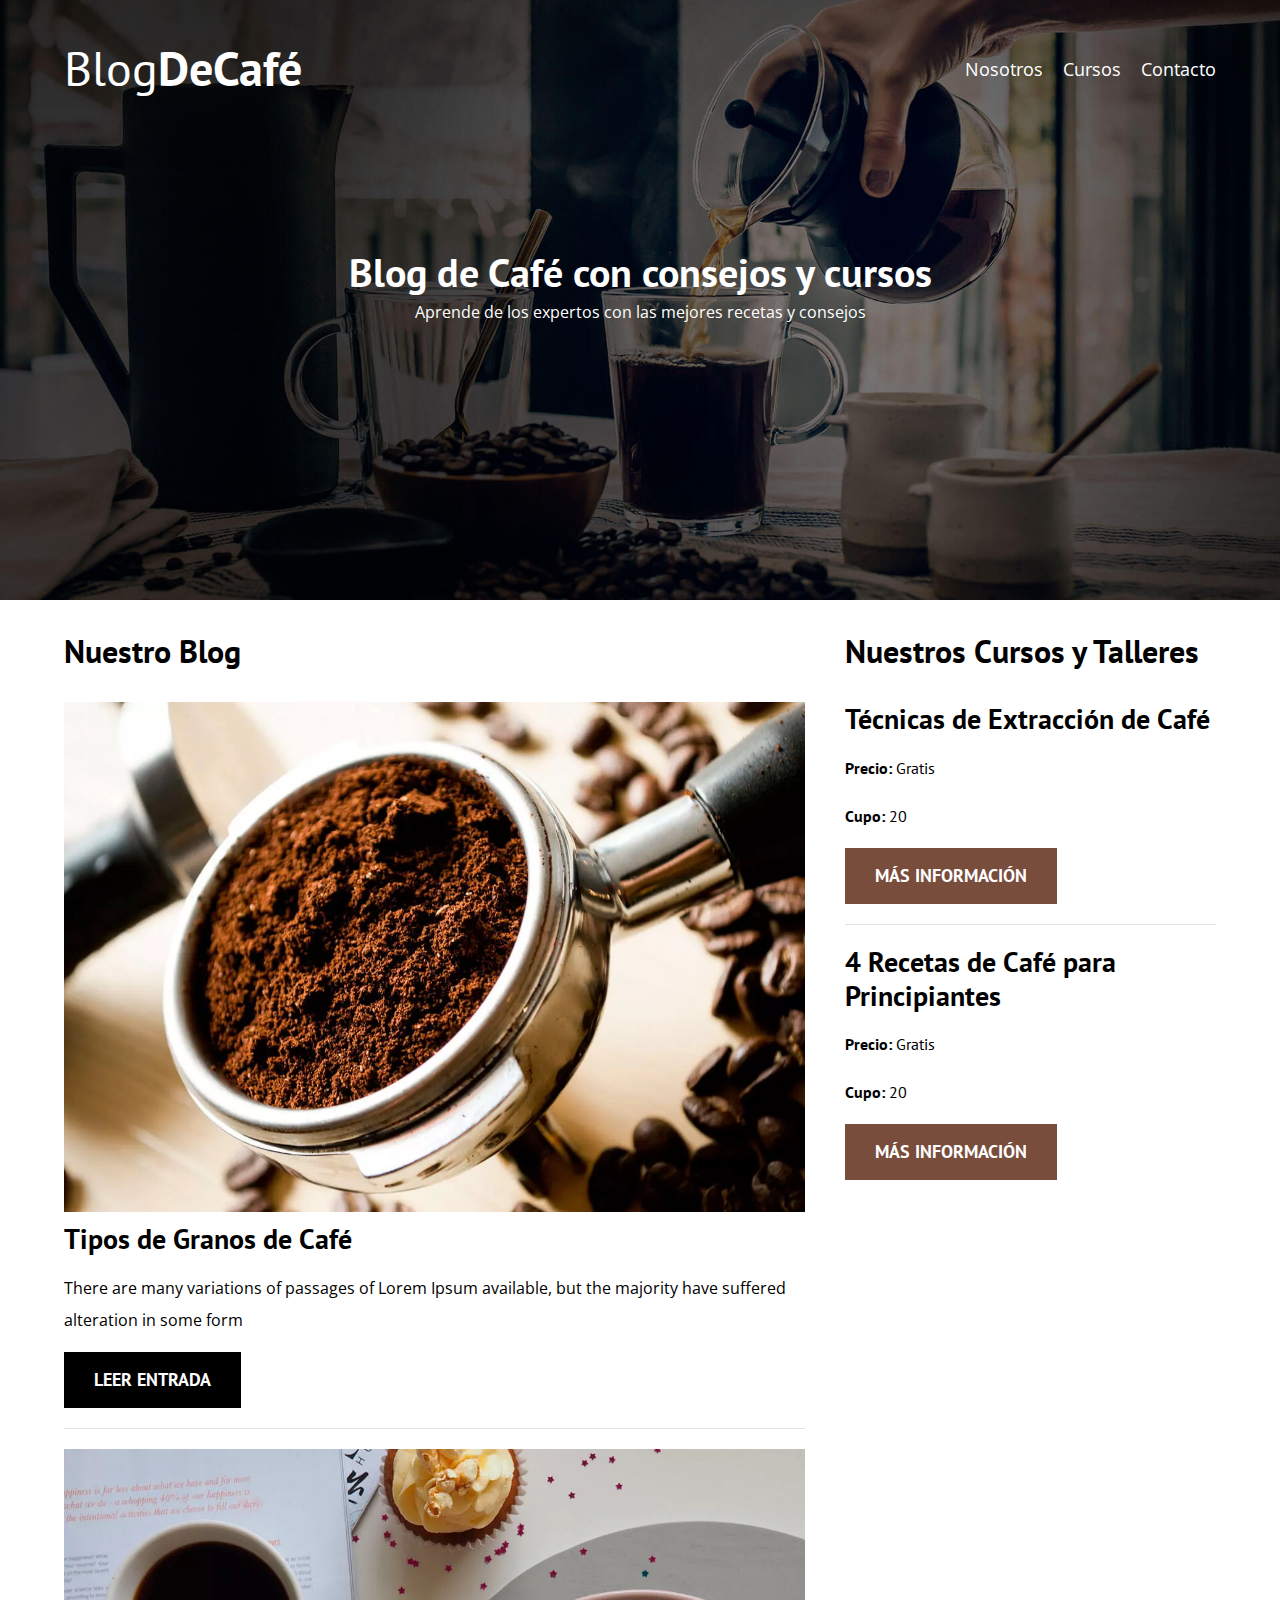
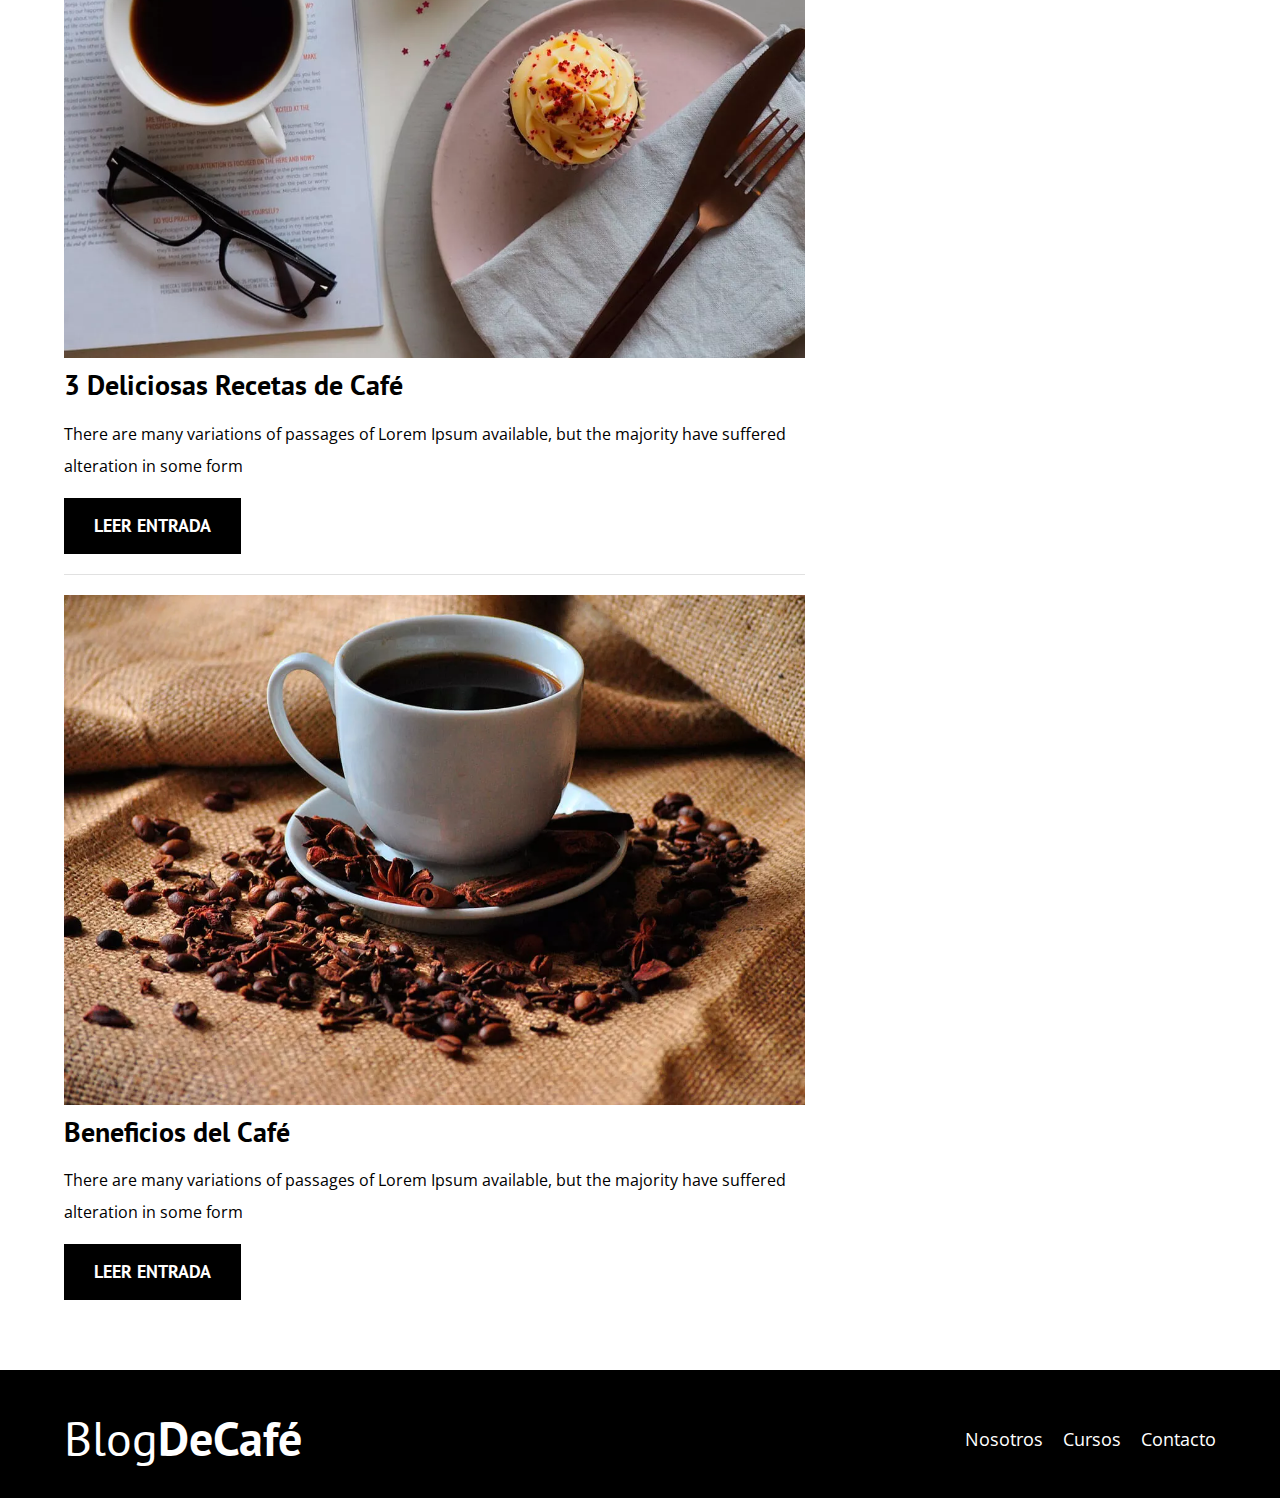
<file: blogdecafe_inicio/index.html>
<!DOCTYPE html>
<html lang="en">

<head>
    <meta charset="UTF-8">
    <meta http-equiv="X-UA-Compatible" content="IE=edge">
    <meta name="viewport" content="width=device-width, initial-scale=1.0">
    <title>BlogDeCafé</title>
    
    <link href="https://fonts.googleapis.com/css2?family=Open+Sans&family=PT+Sans:wght@400;700&display=swap"
        rel="stylesheet">


    <!--Preload-->

    <link rel="Preload" href="css/normalize.css" as="style">
    <link rel="stylesheet" href="css/normalize.css">

    <link rel="Preload" href= "css/style.css" as="style">
    <link rel="stylesheet" href="css/style.css">
   
</head>

<body>
    <header class="header">

        <div class="contenedor">
            <div class="barra">
                <a class="logo" href="index.html">
                    <h1 class="logo__nombre no-margin centrar-texto">Blog<span class="logo__bold">DeCafé</span></h1>
                </a>

                <nav class="navegacion">
                    <a href="nosotros.html" class="navegacion__enlace">Nosotros</a>
                    <a href="cursos.html" class="navegacion__enlace">Cursos</a>
                    <a href="contacto.html" class="navegacion__enlace">Contacto</a>
                </nav>

            </div>

        </div>

        <div class="header__texto">
            <h2 class="no-margin">Blog de Café con consejos y cursos</h2>
            <p class="no-margin"> Aprende de los expertos con las mejores recetas y consejos</p>

        </div>

    </header>

    <div class="contenedor contenido-principal">
        <main clas="blog">
            <h3>Nuestro Blog</h3>

            <article class="entrada">
                <div class="entrada__imagen">
                    <img loading="lazy" src="img/blog1.webp" alt="imagen blog">
                </div>
                <div class="entrada__contenido">
                    <h4 class="no-margin">Tipos de Granos de Café</h4>
                    <p>There are many variations of passages of Lorem Ipsum available, but the majority have suffered
                        alteration in some form</p>
                    <a href="entrada.html" class="boton boton--primario">Leer Entrada</a>
                </div>

            </article>

            <article class="entrada">
                <div class="entrada__imagen">
                    <img loading="lazy" src="img/blog2.webp" alt="imagen blog">
                </div>
                <div class="entrada__contenido">
                    <h4 class="no-margin">3 Deliciosas Recetas de Café</h4>
                    <p>There are many variations of passages of Lorem Ipsum available, but the majority have suffered
                        alteration in some form</p>
                    <a href="entrada.html" class="boton boton--primario">Leer Entrada</a>
                </div>

            </article>

            <article class="entrada">
                <div class="entrada__imagen">
                    <img loading="lazy" src="img/blog3.webp" alt="imagen blog">
                </div>
                <div class="entrada__contenido">
                    <h4 class="no-margin">Beneficios del Café</h4>
                    <p>There are many variations of passages of Lorem Ipsum available, but the majority have suffered
                        alteration in some form</p>
                    <a href="entrada.html" class="boton boton--primario">Leer Entrada</a>
                </div>

            </article>

        </main>
        <aside class="sidebar">
            <h3>Nuestros Cursos y Talleres </h3>
            <ul class="cursos no-padding">
                <li class="widget-curso">
                    <h4 class="no-margin">Técnicas de Extracción de Café </h4>
                    <p class="widget-curso__label">Precio:
                        <span class="widget-curso__info">Gratis</span>
                    </p>
                    <p class="widget-curso__label">Cupo:
                        <span class="widget-curso__info">20</span>
                    </p>
                    <a href="entrada.html" class="boton boton--secundario">Más Información</a>

                </li>

                <li class="widget-curso">
                    <h4 class="no-margin">4 Recetas de Café para Principiantes</h4>
                    <p class="widget-curso__label">Precio:
                        <span class="widget-curso__info">Gratis</span>
                    </p>
                    <p class="widget-curso__label">Cupo:
                        <span class="widget-curso__info">20</span>
                    </p>
                    <a href="entrada.html" class="boton boton--secundario">Más Información</a>

                </li>

            </ul>


        </aside>
    </div>

</body>

<footer class="footer">

    <div class="contenedor">
        <div class="barra">
            <a class="logo" href="index.html">
                <h1 class="logo__nombre no-margin centrar-texto">Blog<span class="logo__bold">DeCafé</span></h1>
            </a>

            <nav class="navegacion">
                <a href="nosotros.html" class="navegacion__enlace">Nosotros</a>
                <a href="cursos.html" class="navegacion__enlace">Cursos</a>
                <a href="contacto.html" class="navegacion__enlace">Contacto</a>
            </nav>

        </div>

    </div>




</footer>

</html
</file>
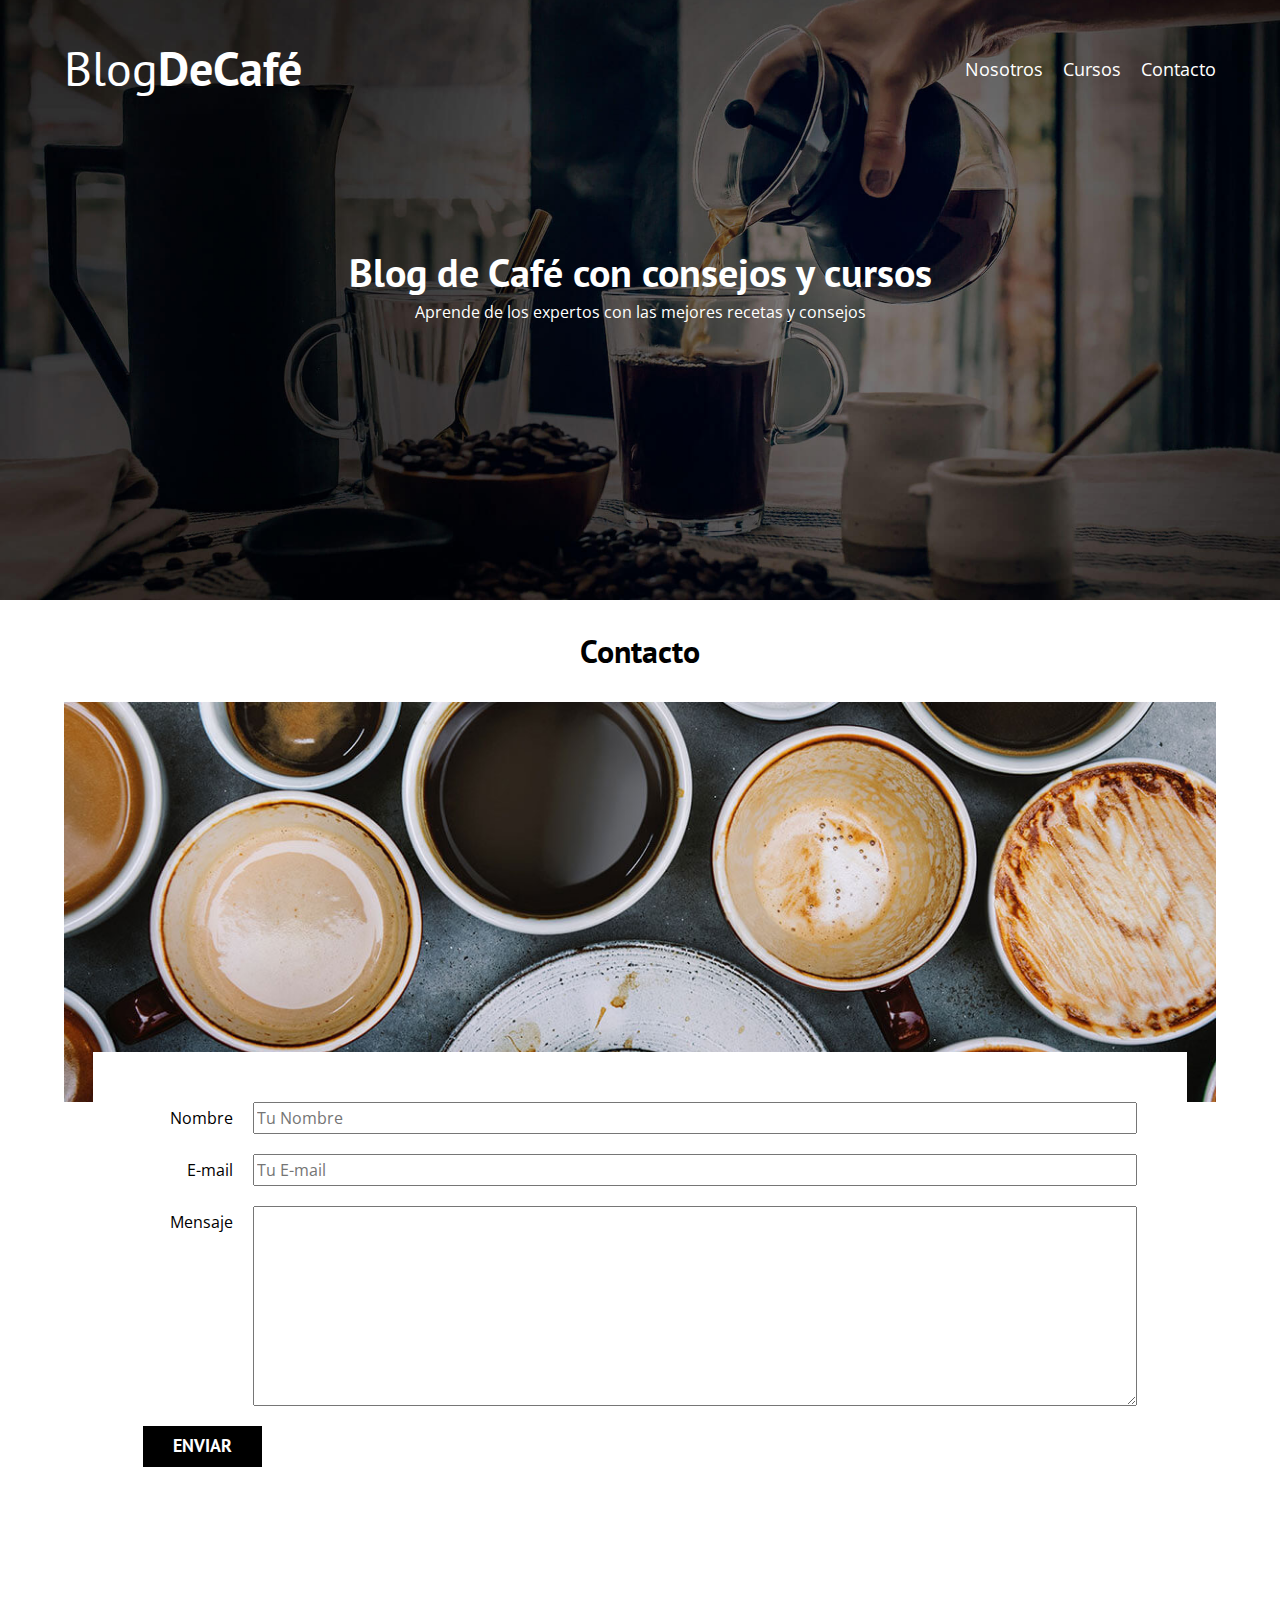
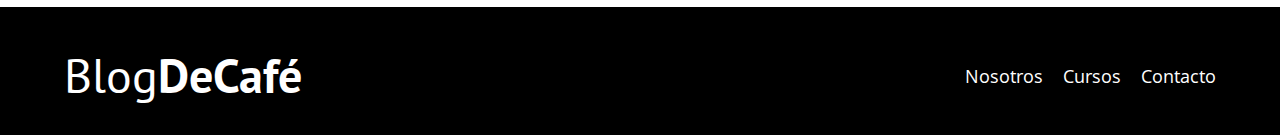
<file: blogdecafe_inicio/contacto.html>
<!DOCTYPE html>
<html lang="en">

<head>
    <meta charset="UTF-8">
    <meta http-equiv="X-UA-Compatible" content="IE=edge">
    <meta name="viewport" content="width=device-width, initial-scale=1.0">
    <title>BlogDeCafé</title>
    <link rel="stylesheet" href="css/normalize.css">
    <link href="https://fonts.googleapis.com/css2?family=Open+Sans&family=PT+Sans:wght@400;700&display=swap"
        rel="stylesheet">
    <link rel="stylesheet" href="css/style.css">
</head>

<body>
    <header class="header">

        <div class="contenedor">
            <div class="barra">
                <a class="logo" href="index.html">
                    <h1 class="logo__nombre no-margin centrar-texto">Blog<span class="logo__bold">DeCafé</span></h1>
                </a>

                <nav class="navegacion">
                    <a href="nosotros.html" class="navegacion__enlace">Nosotros</a>
                    <a href="cursos.html" class="navegacion__enlace">Cursos</a>
                    <a href="contacto.html" class="navegacion__enlace">Contacto</a>
                </nav>

            </div>

        </div>

        <div class="header__texto">
            <h2 class="no-margin">Blog de Café con consejos y cursos</h2>
            <p class="no-margin"> Aprende de los expertos con las mejores recetas y consejos</p>

        </div>

    </header>

    <main class="contenedor">
        <h3 class="centrar-texto">Contacto</h3>

        <div class="contacto-bg"></div>

        <form class="formulario">

            <div class="campo">
                <label class="campo__label" for="nombre">Nombre</label>

                <input class="campo__field"
                       type="text"
                       placeholder="Tu Nombre" 
                       id="nombre">
            </div>

            <div class="campo">
                <label class="campo__label" for="email">E-mail</label>
                <input class="campo__field"
                       type="email" 
                       placeholder="Tu E-mail" 
                       id="email">
            </div>

            <div class="campo">
                <label class="campo__label" for="mensaje">Mensaje</label>
                <textarea
                    class="campo__field campo__field--textarea" 
                    id="mensaje">
                </textarea>
            </div>

            <div class="campo">
                <input type="submit" value="Enviar" class="boton boton--primario">
            </div>



        </form>


    </main>


</body>

<footer class="footer">

    <div class="contenedor">
        <div class="barra">
            <a class="logo" href="index.html">
                <h1 class="logo__nombre no-margin centrar-texto">Blog<span class="logo__bold">DeCafé</span></h1>
            </a>

            <nav class="navegacion">
                <a href="nosotros.html" class="navegacion__enlace">Nosotros</a>
                <a href="cursos.html" class="navegacion__enlace">Cursos</a>
                <a href="contacto.html" class="navegacion__enlace">Contacto</a>
            </nav>

        </div>

    </div>




</footer>

</html
</file>
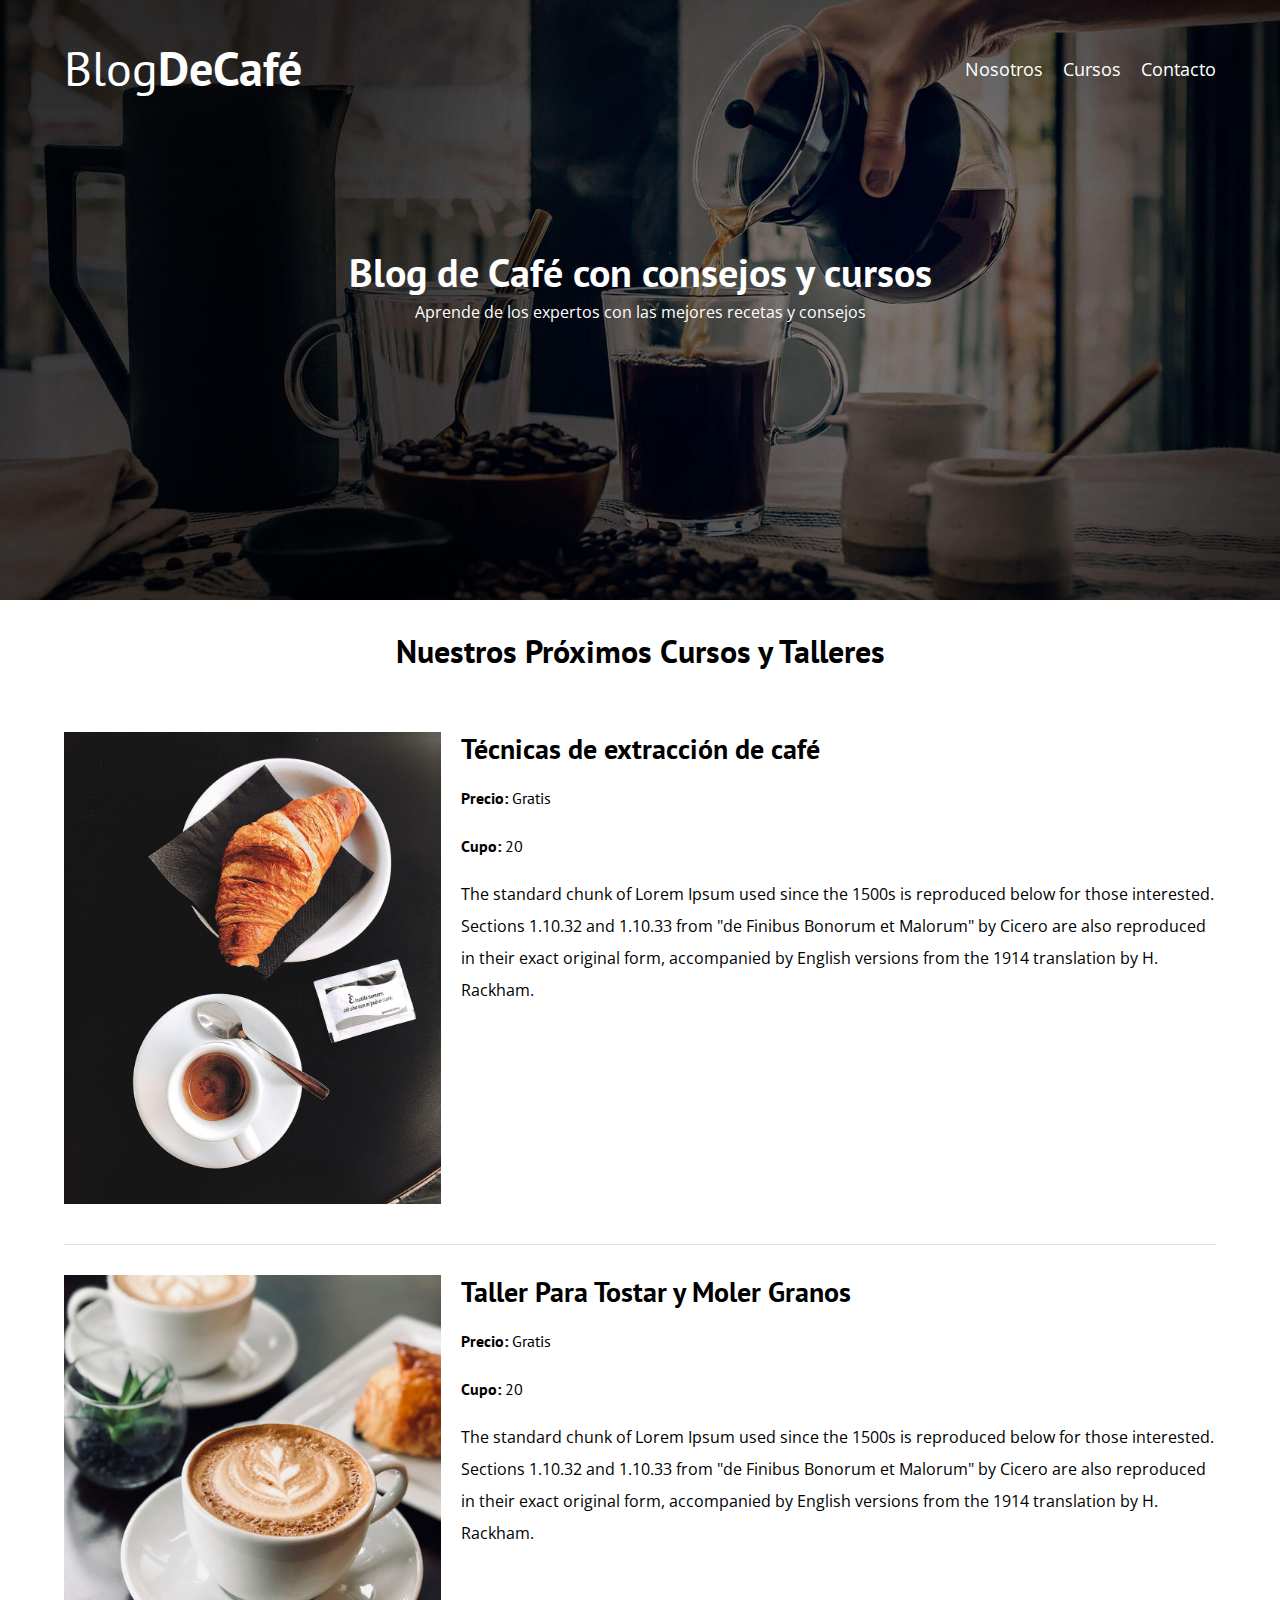
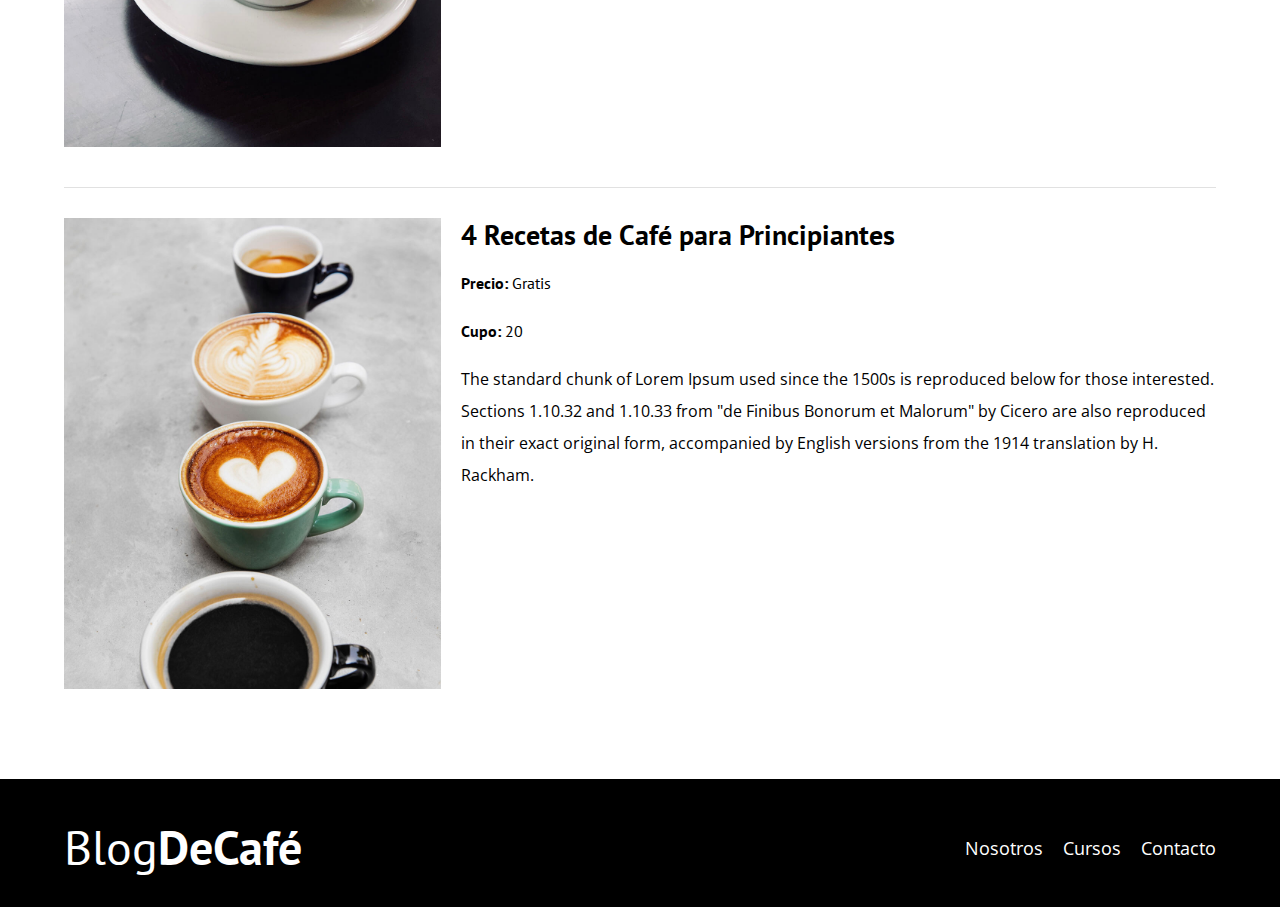
<file: blogdecafe_inicio/cursos.html>
<!DOCTYPE html>
<html lang="en">

<head>
    <meta charset="UTF-8">
    <meta http-equiv="X-UA-Compatible" content="IE=edge">
    <meta name="viewport" content="width=device-width, initial-scale=1.0">
    <title>BlogDeCafé</title>
    <link rel="stylesheet" href="css/normalize.css">
    <link href="https://fonts.googleapis.com/css2?family=Open+Sans&family=PT+Sans:wght@400;700&display=swap"
        rel="stylesheet">
    <link rel="stylesheet" href="css/style.css">
</head>


<body>
    <header class="header">

        <div class="contenedor">
            <div class="barra">
                <a class="logo" href="index.html">
                    <h1 class="logo__nombre no-margin centrar-texto">Blog<span class="logo__bold">DeCafé</span></h1>
                </a>

                <nav class="navegacion">
                    <a href="nosotros.html" class="navegacion__enlace">Nosotros</a>
                    <a href="cursos.html" class="navegacion__enlace">Cursos</a>
                    <a href="contacto.html" class="navegacion__enlace">Contacto</a>
                </nav>

            </div>

        </div>

        <div class="header__texto">
            <h2 class="no-margin">Blog de Café con consejos y cursos</h2>
            <p class="no-margin"> Aprende de los expertos con las mejores recetas y consejos</p>

        </div>

    </header>

    <main class="contenedor">
        <h3 class="centrar-texto">Nuestros Próximos Cursos y Talleres</h3>

        <div class="curso">
            <div class="curso__imagen">
                <img src="img/curso1.jpg" alt="imagen del curso">
            </div>

            <div class="curso__informacion">
                <h4 class="no-margin">Técnicas de extracción de café</h4>
                <p class="widget-curso__label">Precio:
                    <span class="widget-curso__info">Gratis</span>
                </p>
                <p class="widget-curso__label">Cupo:
                    <span class="widget-curso__info">20</span>
                </p>
                <p class="curso__descripcion">
                    The standard chunk of Lorem Ipsum used since the 1500s is reproduced below for those interested. Sections 1.10.32 and 1.10.33 from "de Finibus Bonorum et Malorum" by Cicero are also reproduced in their exact original form, accompanied by English versions from the 1914 translation by H. Rackham.

                </p>

            </div> <!-- Cierra Curso-informacion-->


        </div> <!-- Cierra Curso-->

        <div class="curso">
            <div class="curso__imagen">
                <img src="img/curso2.jpg" alt="imagen del curso">
            </div>

            <div class="curso__informacion">
                <h4 class="no-margin">Taller Para Tostar y Moler Granos</h4>
                <p class="widget-curso__label">Precio:
                    <span class="widget-curso__info">Gratis</span>
                </p>
                <p class="widget-curso__label">Cupo:
                    <span class="widget-curso__info">20</span>
                </p>
                <p class="curso__descripcion">
                    The standard chunk of Lorem Ipsum used since the 1500s is reproduced below for those interested. Sections 1.10.32 and 1.10.33 from "de Finibus Bonorum et Malorum" by Cicero are also reproduced in their exact original form, accompanied by English versions from the 1914 translation by H. Rackham.

                </p>

            </div> <!-- Cierra Curso-informacion-->


        </div> <!-- Cierra Curso-->

        <div class="curso">
            <div class="curso__imagen">
                <img src="img/curso3.jpg" alt="imagen del curso">
            </div>

            <div class="curso__informacion">
                <h4 class="no-margin">4 Recetas de Café para Principiantes</h4>
                <p class="widget-curso__label">Precio:
                    <span class="widget-curso__info">Gratis</span>
                </p>
                <p class="widget-curso__label">Cupo:
                    <span class="widget-curso__info">20</span>
                </p>
                <p class="curso__descripcion">
                    The standard chunk of Lorem Ipsum used since the 1500s is reproduced below for those interested. Sections 1.10.32 and 1.10.33 from "de Finibus Bonorum et Malorum" by Cicero are also reproduced in their exact original form, accompanied by English versions from the 1914 translation by H. Rackham.

                </p>

            </div> <!-- Cierra Curso-informacion-->


        </div> <!-- Cierra Curso-->



    </main>

</body>

<footer class="footer">

    <div class="contenedor">
        <div class="barra">
            <a class="logo" href="index.html">
                <h1 class="logo__nombre no-margin centrar-texto">Blog<span class="logo__bold">DeCafé</span></h1>
            </a>

            <nav class="navegacion">
                <a href="nosotros.html" class="navegacion__enlace">Nosotros</a>
                <a href="cursos.html" class="navegacion__enlace">Cursos</a>
                <a href="contacto.html" class="navegacion__enlace">Contacto</a>
            </nav>

        </div>

    </div>




</footer>
</file>
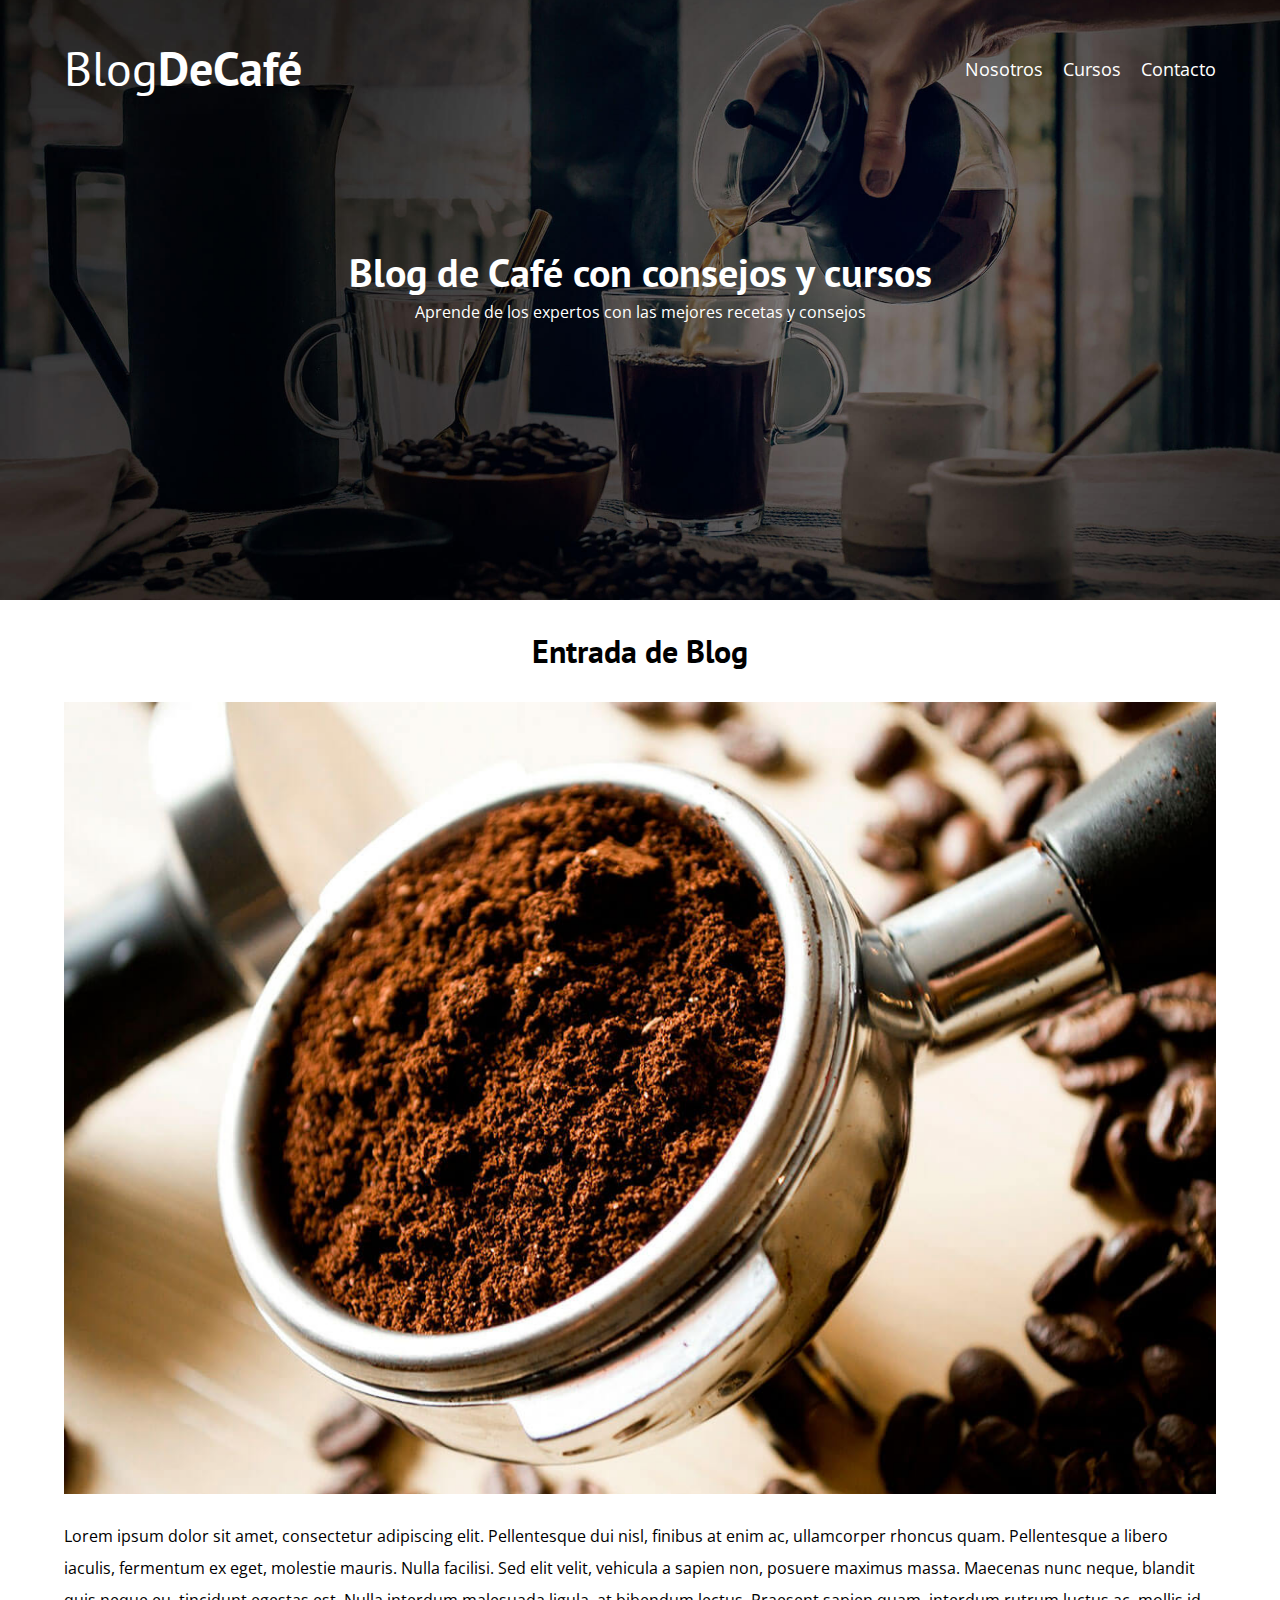
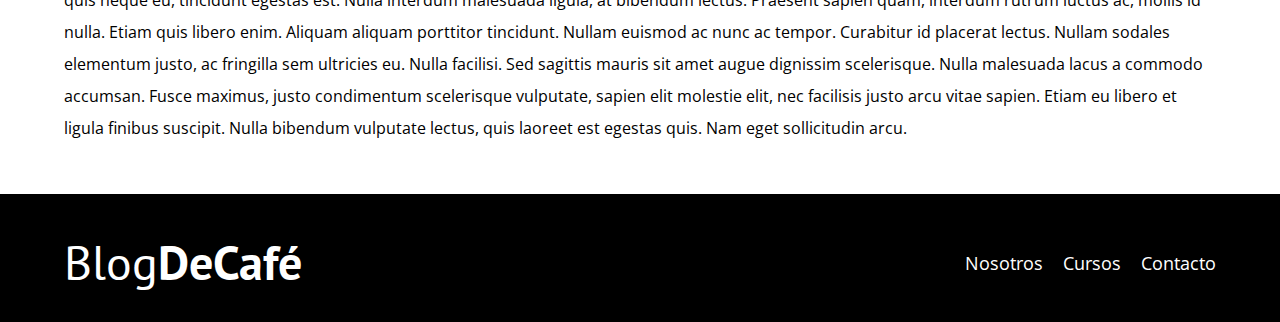
<file: blogdecafe_inicio/entrada.html>
<!DOCTYPE html>
<html lang="en">

<head>
    <meta charset="UTF-8">
    <meta http-equiv="X-UA-Compatible" content="IE=edge">
    <meta name="viewport" content="width=device-width, initial-scale=1.0">
    <title>BlogDeCafé</title>
    <link rel="stylesheet" href="css/normalize.css">
    <link href="https://fonts.googleapis.com/css2?family=Open+Sans&family=PT+Sans:wght@400;700&display=swap"
        rel="stylesheet">
    <link rel="stylesheet" href="css/style.css">
</head>

<body>
    <header class="header">

        <div class="contenedor">
            <div class="barra">
                <a class="logo" href="index.html">
                    <h1 class="logo__nombre no-margin centrar-texto">Blog<span class="logo__bold">DeCafé</span></h1>
                </a>

                <nav class="navegacion">
                    <a href="nosotros.html" class="navegacion__enlace">Nosotros</a>
                    <a href="cursos.html" class="navegacion__enlace">Cursos</a>
                    <a href="contacto.html" class="navegacion__enlace">Contacto</a>
                </nav>

            </div>

        </div>

        <div class="header__texto">
            <h2 class="no-margin">Blog de Café con consejos y cursos</h2>
            <p class="no-margin"> Aprende de los expertos con las mejores recetas y consejos</p>

        </div>

    </header>


    <main>
        <div class="contenedor">
            <h3 class="centrar-texto">Entrada de Blog</h3>

            <div class="entrada">
                <img src="img/blog1.jpg" alt="imagen de entrada">

                <p>
                    Lorem ipsum dolor sit amet, consectetur adipiscing elit. Pellentesque dui nisl, finibus at enim ac,
                    ullamcorper rhoncus quam. Pellentesque a libero iaculis, fermentum ex eget, molestie mauris. Nulla
                    facilisi. Sed elit velit, vehicula a sapien non, posuere maximus massa. Maecenas nunc neque, blandit
                    quis neque eu, tincidunt egestas est. Nulla interdum malesuada ligula, at bibendum lectus. Praesent
                    sapien quam, interdum rutrum luctus ac, mollis id nulla. Etiam quis libero enim.

                    Aliquam aliquam porttitor tincidunt. Nullam euismod ac nunc ac tempor. Curabitur id placerat lectus.
                    Nullam sodales elementum justo, ac fringilla sem ultricies eu. Nulla facilisi. Sed sagittis mauris
                    sit amet augue dignissim scelerisque. Nulla malesuada lacus a commodo accumsan. Fusce maximus, justo
                    condimentum scelerisque vulputate, sapien elit molestie elit, nec facilisis justo arcu vitae sapien.
                    Etiam eu libero et ligula finibus suscipit. Nulla bibendum vulputate lectus, quis laoreet est
                    egestas quis. Nam eget sollicitudin arcu.
                </p>

            </div>

        </div>
    </main>



</body>

<footer class="footer">

    <div class="contenedor">
        <div class="barra">
            <a class="logo" href="index.html">
                <h1 class="logo__nombre no-margin centrar-texto">Blog<span class="logo__bold">DeCafé</span></h1>
            </a>

            <nav class="navegacion">
                <a href="nosotros.html" class="navegacion__enlace">Nosotros</a>
                <a href="cursos.html" class="navegacion__enlace">Cursos</a>
                <a href="contacto.html" class="navegacion__enlace">Contacto</a>
            </nav>

        </div>

    </div>




</footer>

</html
</file>
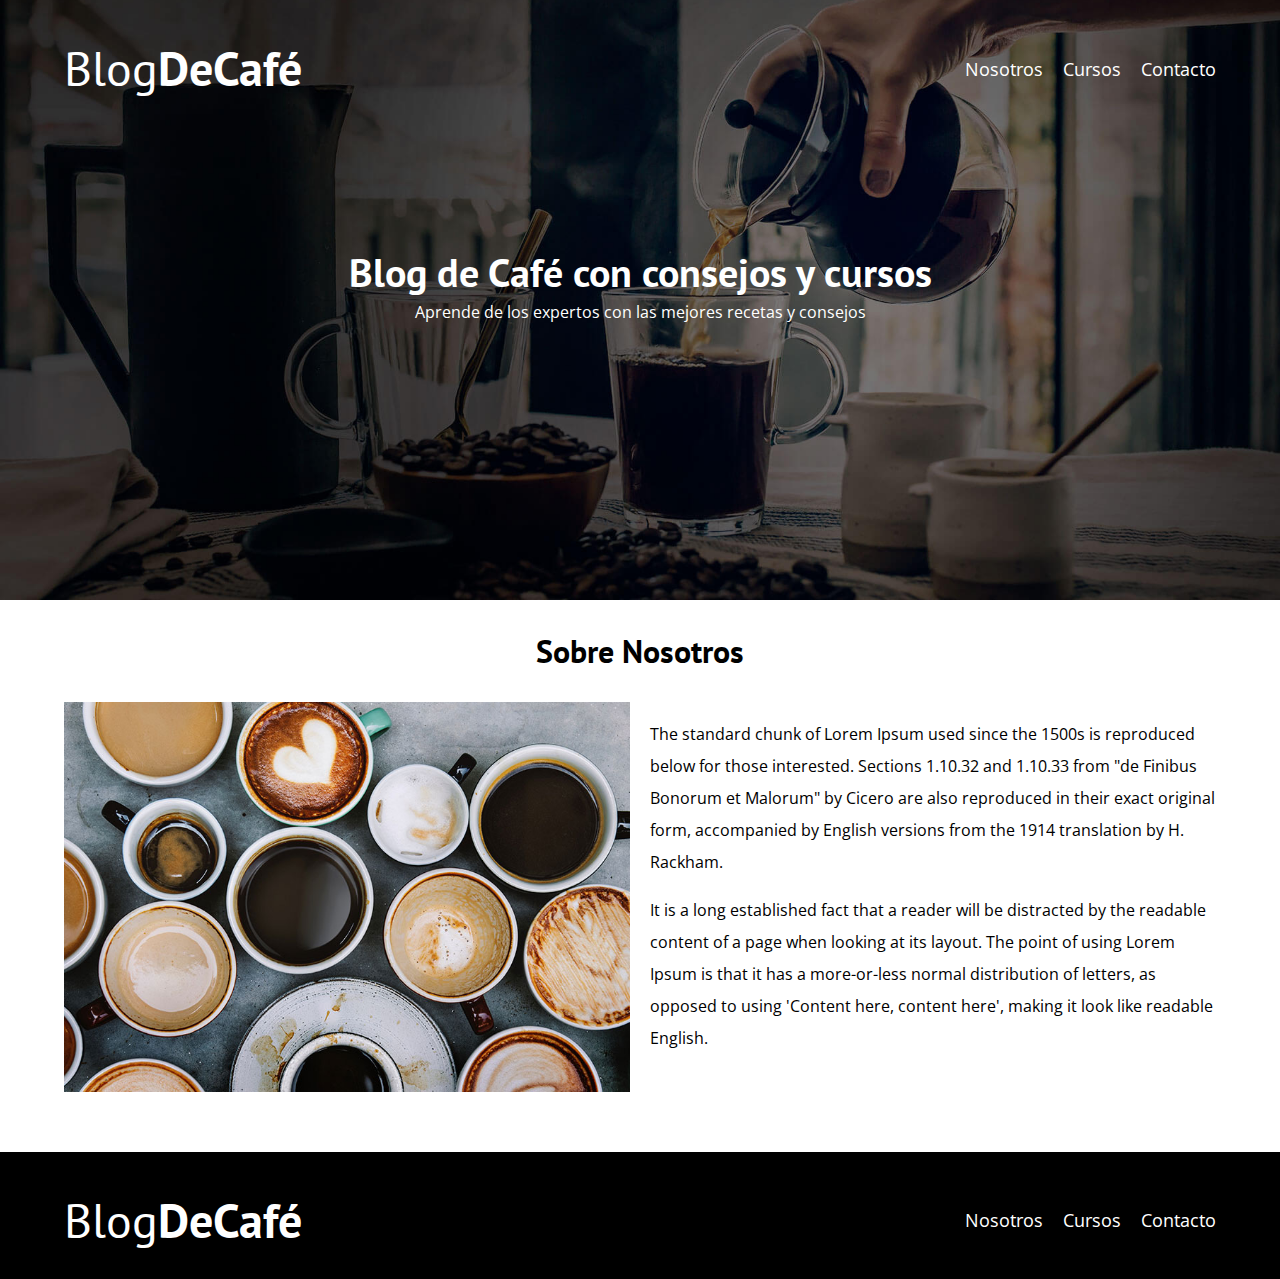
<file: blogdecafe_inicio/nosotros.html>
<!DOCTYPE html>
<html lang="en">

<head>
    <meta charset="UTF-8">
    <meta http-equiv="X-UA-Compatible" content="IE=edge">
    <meta name="viewport" content="width=device-width, initial-scale=1.0">
    <title>BlogDeCafé</title>
    <link rel="stylesheet" href="css/normalize.css">
    <link href="https://fonts.googleapis.com/css2?family=Open+Sans&family=PT+Sans:wght@400;700&display=swap"
        rel="stylesheet">
    <link rel="stylesheet" href="css/style.css">
</head>


<body>
    <header class="header">

        <div class="contenedor">
            <div class="barra">
                <a class="logo" href="index.html">
                    <h1 class="logo__nombre no-margin centrar-texto">Blog<span class="logo__bold">DeCafé</span></h1>
                </a>

                <nav class="navegacion">
                    <a href="nosotros.html" class="navegacion__enlace">Nosotros</a>
                    <a href="cursos.html" class="navegacion__enlace">Cursos</a>
                    <a href="contacto.html" class="navegacion__enlace">Contacto</a>
                </nav>

            </div>

        </div>

        <div class="header__texto">
            <h2 class="no-margin">Blog de Café con consejos y cursos</h2>
            <p class="no-margin"> Aprende de los expertos con las mejores recetas y consejos</p>

        </div>

    </header>

    <main class="contenedor">
        <h3 class="centrar-texto">Sobre Nosotros</h3>

        <div class="sobre-nosotros">
            <div class="sobre-nosotros__imagen">
                <img src="img/nosotros.jpg" alt="imagen nosotros">
            </div>

            <div class="sobre-nosotros__texto">
                <p>
                    The standard chunk of Lorem Ipsum used since the 1500s is reproduced below for those interested. Sections 1.10.32 and 1.10.33 from "de Finibus Bonorum et Malorum" by Cicero are also reproduced in their exact original form, accompanied by English versions from the 1914 translation by H. Rackham.

                </p>

                <p>
                    It is a long established fact that a reader will be distracted by the readable content of a page when looking at its layout. The point of using Lorem Ipsum is that it has a more-or-less normal distribution of letters, as opposed to using 'Content here, content here', making it look like readable English.
                </p>

            </div>

        </div>

    </main>

</body>

<footer class="footer">

    <div class="contenedor">
        <div class="barra">
            <a class="logo" href="index.html">
                <h1 class="logo__nombre no-margin centrar-texto">Blog<span class="logo__bold">DeCafé</span></h1>
            </a>

            <nav class="navegacion">
                <a href="nosotros.html" class="navegacion__enlace">Nosotros</a>
                <a href="cursos.html" class="navegacion__enlace">Cursos</a>
                <a href="contacto.html" class="navegacion__enlace">Contacto</a>
            </nav>

        </div>

    </div>




</footer>
</file>
<file: blogdecafe_inicio/css/style.css>
:root{
    --fuenteHeading:'PT Sans', sans-serif;
    --FuenteParrafos:'Open Sans', sans-serif;

    --primario:#784D3C;
    --gris:#e1e1e1;
    --blanco:#ffffff;
    --negro:#000000;

}

html{
    box-sizing: border-box;
    font-size: 62.5%; /** 1 rem = 10px **/
}
*,*:before,*:after{
    box-sizing: inherit;
}

body{
    font-family: var(--FuenteParrafos);
    font-size: 1.6rem;
    line-height:2;
}

/** Globales **/
.contenedor{
    max-width: 120rem;
    width: 90%;
    margin:0 auto;
}

a{
    text-decoration: none;
}
h1,h2,h3,h4{
    font-family:var(--fuenteHeading) ;
    line-height: 1.2;
}
h1{
    font-size: 4.8rem;
}
h2{
    font-size: 4rem;
}
h3{
    font-size: 3.2rem;
}
h4{
    font-size: 2.8rem;
}

img{
    max-width: 100%;
}

/** Utilidades **/
.no-margin{
    margin: 0;
}
.no-padding{
    padding: 0;
}
.centrar-texto{
    text-align: center;
}

/** Header **/
.header{
    background-image: url(../img/banner.jpg);
    height: 60rem;
    background-size: cover;
    background-repeat: no-repeat;
    background-position: center center ;
}
.header__texto{
    text-align: center;
    color:var(--blanco);  
}

@media (min-width: 768px) {
    .header__texto{
        margin-top: 15rem;
    }
    
}

.barra{
    padding-top: 4rem;
}

@media (min-width: 768px) {
    .barra{
        display: flex;
        justify-content:space-between ;
        align-items: center;
    }   
}
.logo{
    color: var(--blanco);

}
.logo__nombre{
    font-weight:400;

}
.logo__bold{
    font-weight: 700;

}
@media (min-width: 768px) {
    .navegacion{
        display: flex;
        gap: 2rem;
    }
    
}
.navegacion__enlace{
    display: block;
    text-align: center;
    font-size: 1.8rem;
    color: var(--blanco);
}

@media (min-width: 768px) {
    .contenido-principal{
        display:grid;
        grid-template-columns:2fr 1fr;
        column-gap: 4rem;
    }
}

.entrada{
    border-bottom:1px solid var(--gris);
    margin-bottom: 2rem;
}
.entrada:last-of-type{
    border: none;
    margin-bottom: 0;
}

.boton{
    display: block;
    font-family: var(--fuenteHeading);
    color: var(--blanco);
    text-align: center;
    padding:1rem 3rem ;
    font-size: 1.8rem;
    text-transform: uppercase;
    font-weight:700 ;
    margin-bottom: 2rem;
    border:none;
}

@media (min-width: 768px) {
    .boton{
        display: inline-block;
    
   }
}
.boton:hover{
    cursor:pointer;
}

.boton--primario{
    background-color: var(--negro);
}
.boton--secundario{
    background-color: var(--primario);
}

.cursos{
    list-style: none;
}

.widget-curso{
    border-bottom: 1px solid var(--gris);
    margin-bottom: 2rem;
}
.widget-curso:last-of-type{
    border:none;
    margin-bottom:none;
}

.widget-curso__label{
    font-family: var(--fuenteHeading);
    font-weight: bold;

}

.widget-curso__info{
    font-weight: normal;
}

.footer{
    background-color: black;
    padding-bottom: 3rem;
    margin-top: 5rem;
}

/** Sobre Nosotros**/
@media (min-width: 768px) {
    .sobre-nosotros{
        display: grid;
        grid-template-columns:repeat(2,1fr) ;
        gap: 2rem;
    }
}

/** Cursos **/
.curso{
    padding: 3rem 0;
    border-bottom: 1px solid var(--gris);
}
@media (min-width: 768px) {
    .curso{
        display: grid;
        grid-template-columns: 1fr 2fr;
        column-gap: 2rem;
    }
    
}

.curso:last-of-type{
    border:none;
}
/** Contacto**/
.contacto-bg{
    background-image:url(../img/contacto.jpg);
    height: 40rem;
    background-size: cover;
    background-repeat: no-repeat;

}

.formulario{
    background-color: var(--blanco);
    margin: -5rem auto 0 auto;
    width: 95%;
    padding: 5rem;

}
.campo{
    display: flex;
    margin-bottom: 2rem;
    gap: 2rem;

}
.campo__label{
    flex: 0 0 9rem;
    text-align: right;

}
.campo__field{
    flex: 1;
    border: 1px solid var(gris);

}

.campo__field--textarea{
    height:20rem ;

}
</file>
